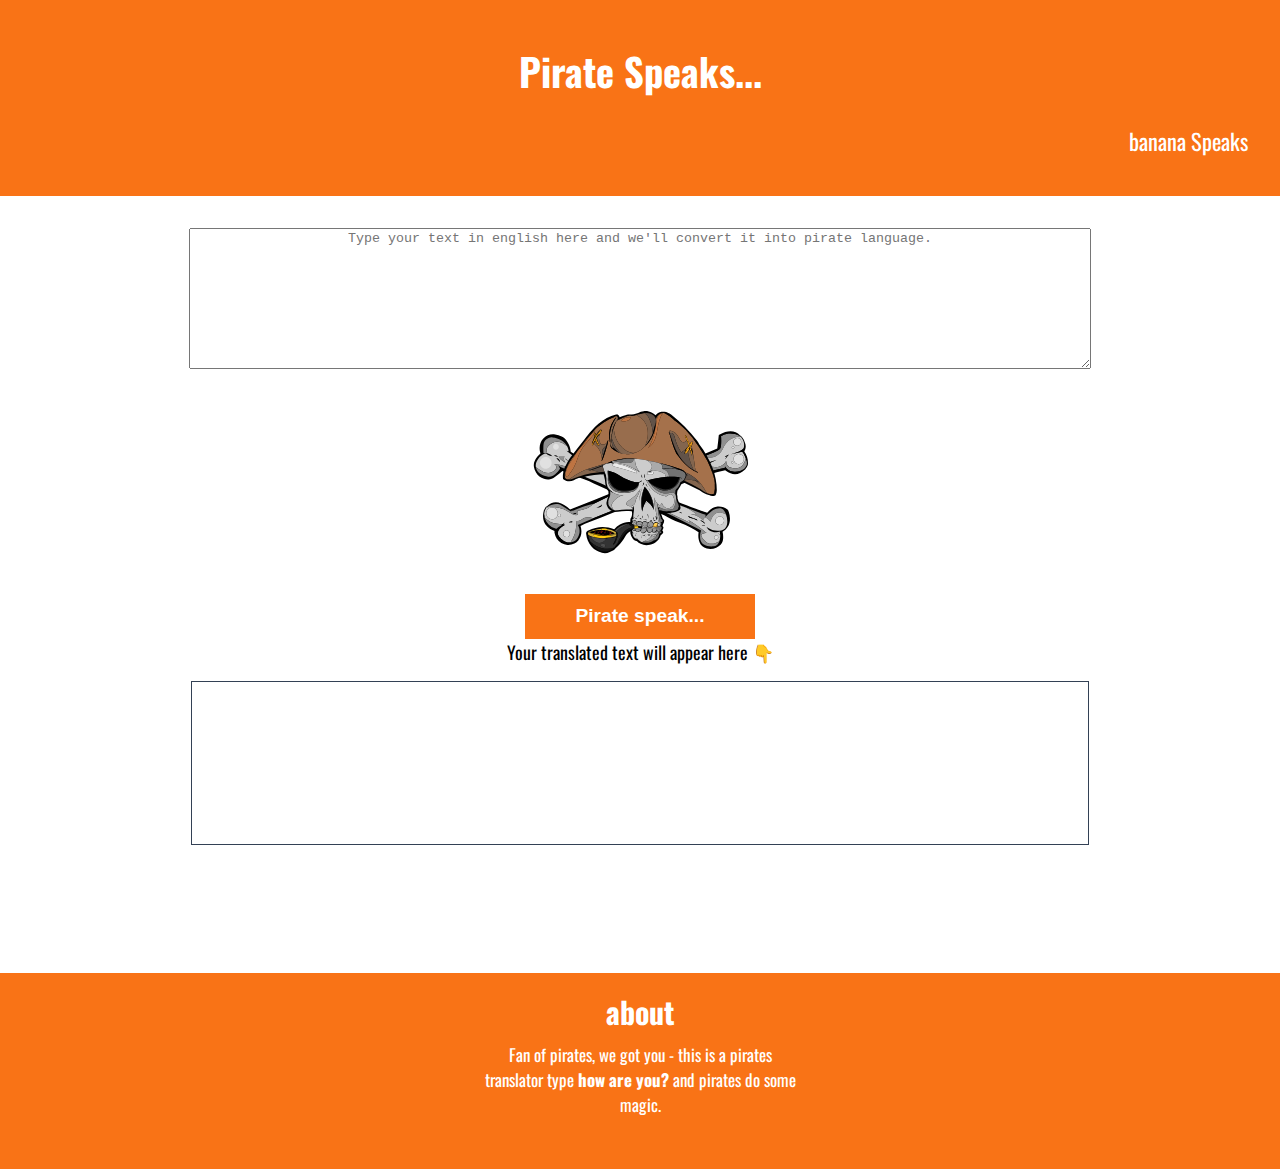
<file: index.html>
<!DOCTYPE html>
<html lang="en">
<head>
    <meta charset="UTF-8">
    <meta http-equiv="X-UA-Compatible" content="IE=edge">
    <meta name="viewport" content="width=device-width, initial-scale=1.0">
    <title>Pirate Speaks</title>
    <link href="styles.css" rel="stylesheet"/>
</head>
<body>
   
    <nav class="header">
        <h1>Pirate Speaks...</h1>
        <h3> <a class="link" href="/banana-speaks/index.html" rel="banana-app">banana Speaks</a></h3>
       
    </nav>

    <textarea class="text" id="input-Text" placeholder="Type your text in english here and we'll convert it into pirate language."></textarea>
    
    <img class="image" src="image/pirates.svg" alt="hero-image">

   

    <button class="button" id="translate-btn">Pirate speak...</button>
    <div class="divText">Your translated text will appear here 👇</div>
    <div class="output" id="output"></div>

   

    <footer class="footer">
        <div>about</div>
        <p>
            Fan of pirates, we got you - this is a pirates translator type <strong>how are you?</strong> and pirates do some magic.
        </p>

    </footer>






    <script src="app.js" type="text/javascript"></script>
</body>
</html>
</file>
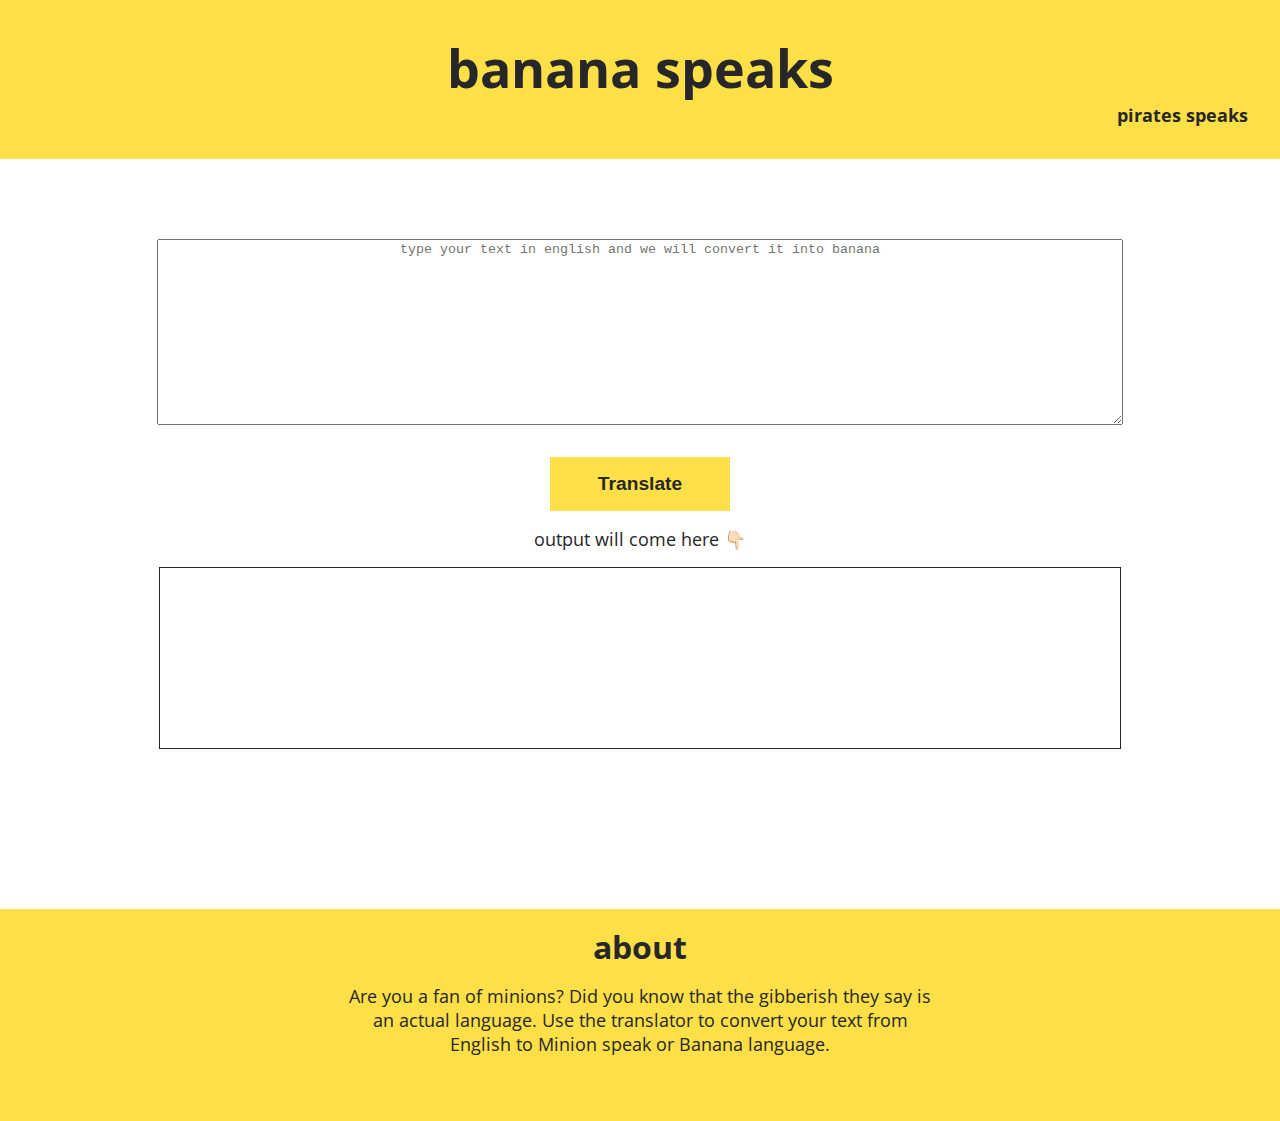
<file: banana-speaks/index.html>
<!DOCTYPE html>
<html lang="en">

<head>
    <meta charset="UTF-8">
    <meta http-equiv="X-UA-Compatible" content="IE=edge">
    <meta name="viewport" content="width=device-width, initial-scale=1.0">
    <title>banana speaks</title>
    <link href="styles.css" rel="stylesheet" />
</head>



<body>
    <nav class="navigation">
        <div class="nav-brand">banana speaks</div>
        <div class="nav-pill"> <a class="link" href="/pirates-translator/index.html">pirates speaks</a>
        </div>
    </nav>

    <textarea class="container" id="txt-input"
        placeholder="type your text in english and we will convert it into banana"></textarea>

    <button class="btn" id="translate-btn">Translate</button>

    <div class="output-text">output will come here 👇🏻</div>
    <div class="container outputbox-container" id="output"></div>

    <footer class="footer">
        <div>about</div>
        <p>
            Are you a fan of minions? Did you know that the gibberish they say is an actual language. Use the translator
            to convert your text from English to Minion speak or Banana language.
        </p>

    </footer>








    <script src="app.js" type="text/javascript"></script>
</body>

</html>
</file>
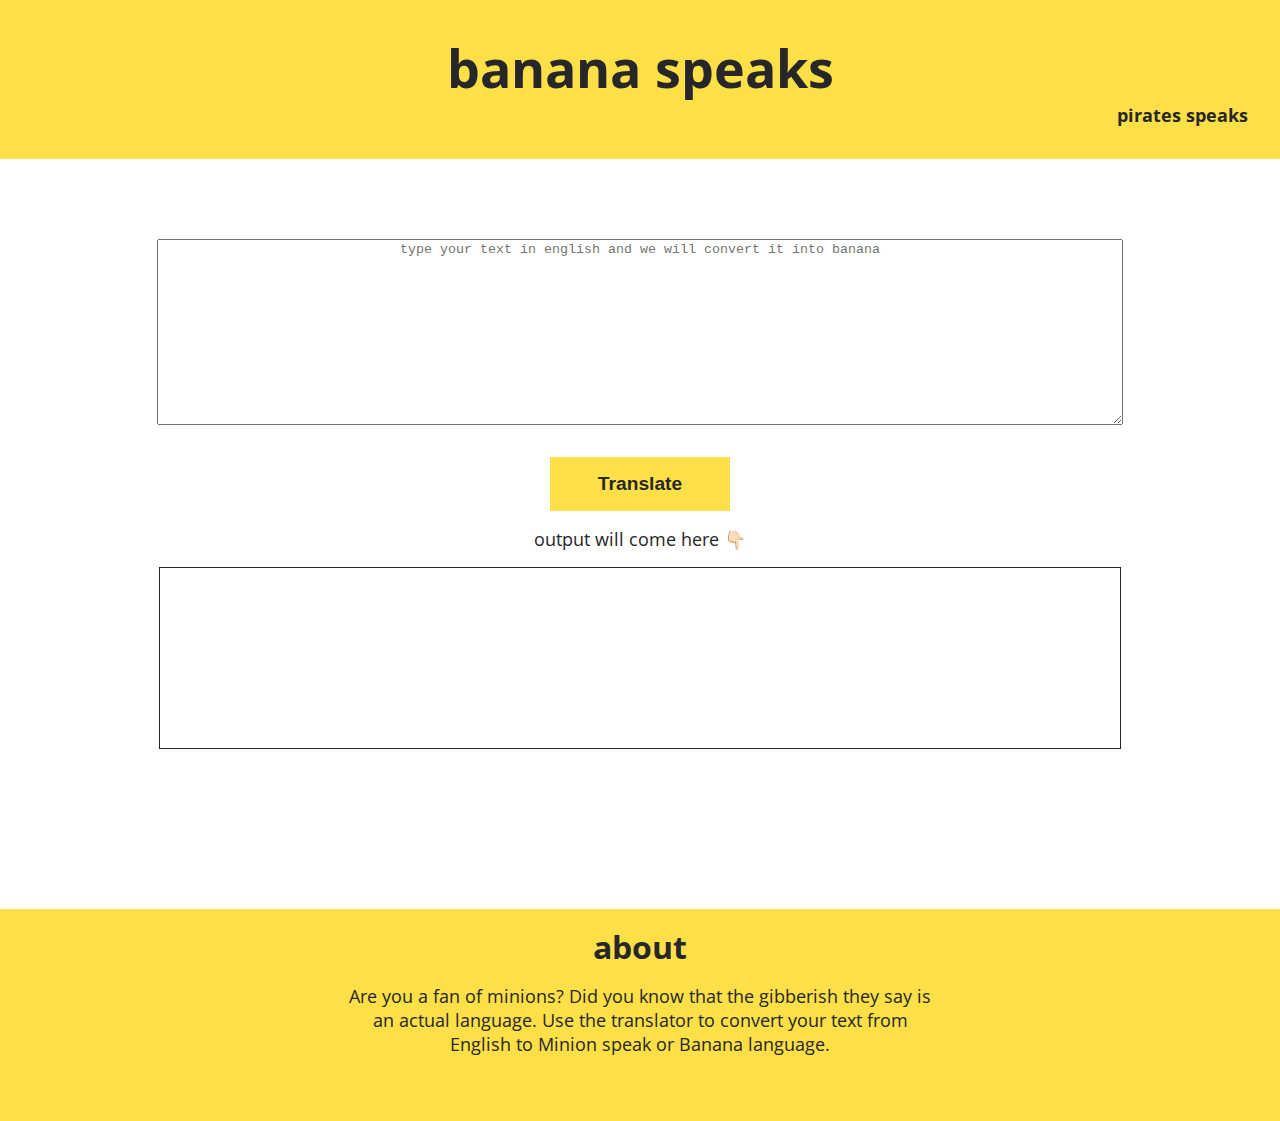
<file: banana-speaks/banana-speaks.html>
<!DOCTYPE html>
<html lang="en">

<head>
    <meta charset="UTF-8">
    <meta http-equiv="X-UA-Compatible" content="IE=edge">
    <meta name="viewport" content="width=device-width, initial-scale=1.0">
    <title>banana speaks</title>
    <link href="styles.css" rel="stylesheet" />
</head>



<body>
    <nav class="navigation">
        <div class="nav-brand">banana speaks</div>
        <div class="nav-pill"> <a class="link" href="Pirate-Translator/index.html">pirates speaks</a>
        </div>
    </nav>

    <textarea class="container" id="txt-input"
        placeholder="type your text in english and we will convert it into banana"></textarea>

    <button class="btn" id="translate-btn">Translate</button>

    <div class="output-text">output will come here 👇🏻</div>
    <div class="container outputbox-container" id="output"></div>

    <footer class="footer">
        <div>about</div>
        <p>
            Are you a fan of minions? Did you know that the gibberish they say is an actual language. Use the translator
            to convert your text from English to Minion speak or Banana language.
        </p>

    </footer>








    <script src="app.js" type="text/javascript"></script>
</body>

</html>
</file>
<file: styles.css>
@import url('https://fonts.googleapis.com/css2?family=Oswald:wght@400;700&display=swap');

body {
    font-family: 'Oswald', sans-serif;
    display: block;
    margin: 0rem;
}

:root {
    --black: #334155;
    --primary-color: #f97316;
    --text-color: white;
}

body h1 {
    text-align: center;
    color: var(--text-color);
}

.header {
    background-color: var(--primary-color);
    min-height: 7vh;
    font-size: larger;
    padding: 1rem 0rem;
}

.header h3 {
    text-align: right;
    padding-right: 2rem;
    color: var(--text-color);
}

.link {
    text-decoration: none;
    color: var(--text-color);
    font-weight: normal;
}

.image {
    display: block;
    margin: auto;
    height: 25vh;

}

.text {
    display: block;
    width: 70%;
    height: 15vh;
    margin: auto;
    margin-top: 2rem;
    text-align: center;
}

.button {
    display: block;
    width: 18%;
    text-align: center;
    height: 5vh;
    margin: auto;
    border-style: none;
    background-color: var(--primary-color);
    color: var(--text-color);
    font-size: larger;
    font-weight: bold;
}

.divText {
    text-align: center;
    font-size: 18px;
    color: var(black);
}

.output {
    display: block;
    border: 1px solid var(--black);
    max-width: 70%;
    height: 18vh;
    margin: auto;
    margin-top: 1rem;
    text-align: center;
}


.footer {
    background-color: var(--primary-color);
    text-align: center;
    height: 20vh;
    font-size: 30px;
    margin-top: 8rem;
    padding-top: 1rem;
    color: var(--text-color);
    font-weight: bold;
}


.footer p {
    text-align: center;
    font-size: 17px;
    max-width: 25%;
    margin: 0.5rem auto;
    padding: 0rem 1rem;
    font-weight: normal;
}
</file>
<file: banana-speaks/styles.css>
@import url('https://fonts.googleapis.com/css2?family=Open+Sans:wght@400;700&display=swap');

body {
    font-family: 'Open Sans', sans-serif;
    margin: 0%;

}

:root {
    --primary-color: #fde047;
    --grey: #d4d4d8;
    --black: #27272a;
}


.navigation {
    background-color: var(--primary-color);
    text-align: center;
    padding: 2rem;
    margin-bottom: 5rem;
}

.nav-brand {
    font-size: 3.25rem;
    color: var(--black);
    font-weight: bold;
}

.nav-pill {
    text-align: right;
    font-size: 1.1rem;
    font-weight: bold;

}

.link {
    text-decoration: none;
    color: var(--black);
}



.container {
    width: 75%;
    display: block;
    text-align: center;
    margin: auto;
    height: 20vh;

}

.btn {
    display: block;
    text-align: center;
    margin: auto;
    margin-top: 2rem;
    width: 20vh;
    height: 6vh;
    font-size: larger;
    color: var(--black);
    background-color: var(--primary-color);
    border: none;
    font-weight: bold;

}


.outputbox-container {
    display: block;
    text-align: center;
    border: 1px solid var(--black);
    color: var(--black);
    margin-bottom: 10rem;

}

.output-text {
    text-align: center;
    display: block;
    margin: auto;
    padding: 1rem 0rem;
    font-size: large;
    color: var(--black);
}


.footer {
    background-color: var(--primary-color);
    height: 20vh;
    text-align: center;
    color: var(--black);
    font-size: xx-large;
    padding: 1rem;
    font-weight: bold;
}

.footer p {
    padding-top: 1rem;
    margin: auto;
    font-weight: normal;
    font-size: large;
    display: block;
    max-width: 600px;
    color: var(--black);

}
</file>
